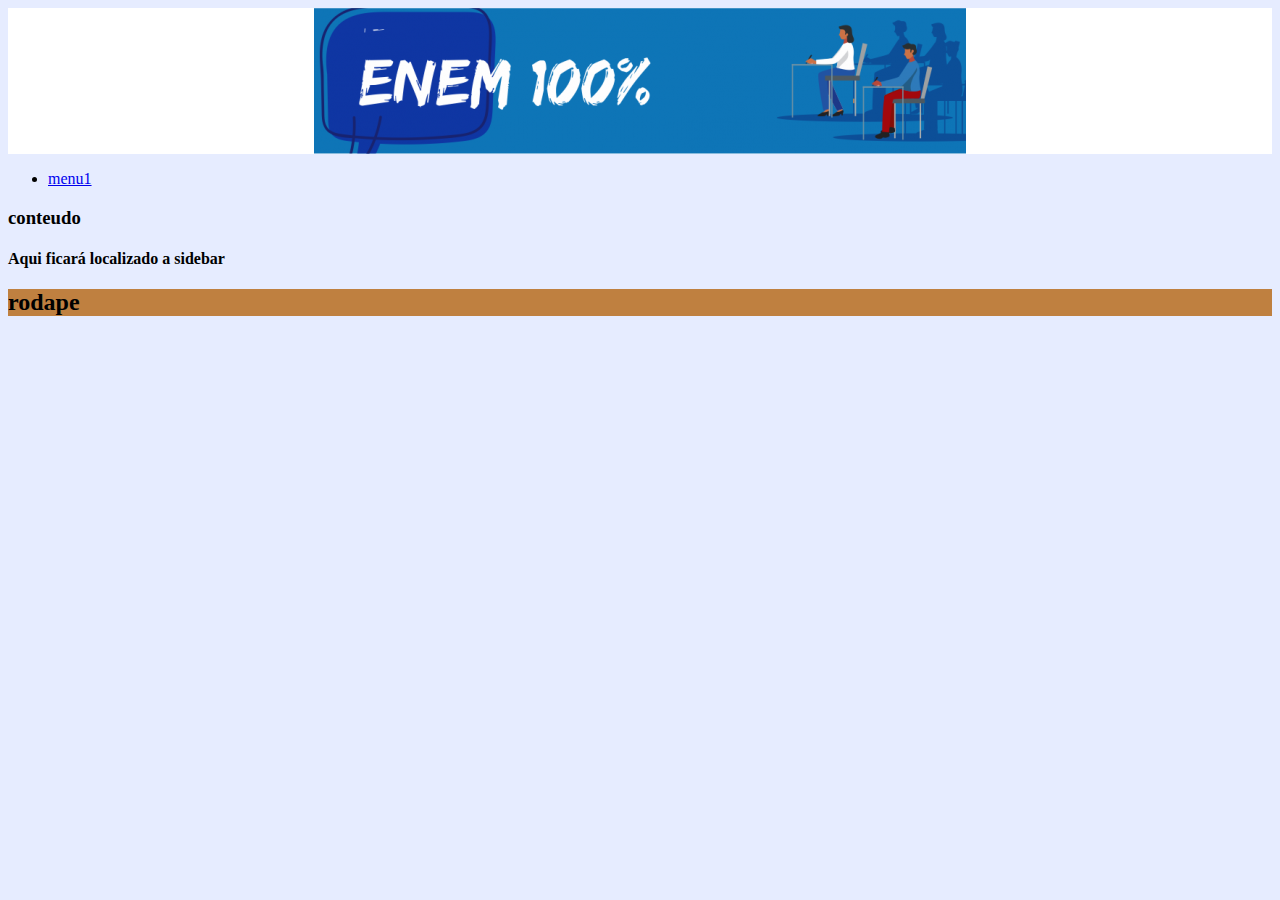
<file: index.html>
<!DOCTYPE html>
<html>
<head>
	<meta charset="utf-8">
	
	<title>Aula 1 - html</title>
	<link rel="stylesheet" href="css.css">
</head>
<body>
	<section class="">
	<header class="banner">

		<img src="imagem/cabenem.png" alt="">
		
	</header><!-- /header -->
<!-- menu -->
	<nav id="topo">
		<ul>
			<li><a href="#" title="">menu1</a></li>
		</ul>
	</nav>
	<article id="conteudo">
		<h3>conteudo</h3>
	</article>
	<aside id="lateral">
		<h4>Aqui ficará localizado a sidebar</h4>
		
	</aside>
	<footer id="rodape">
		<h2>rodape</h2>
	</footer>

		
	</section>
	
	
</body>
</html>
</file>
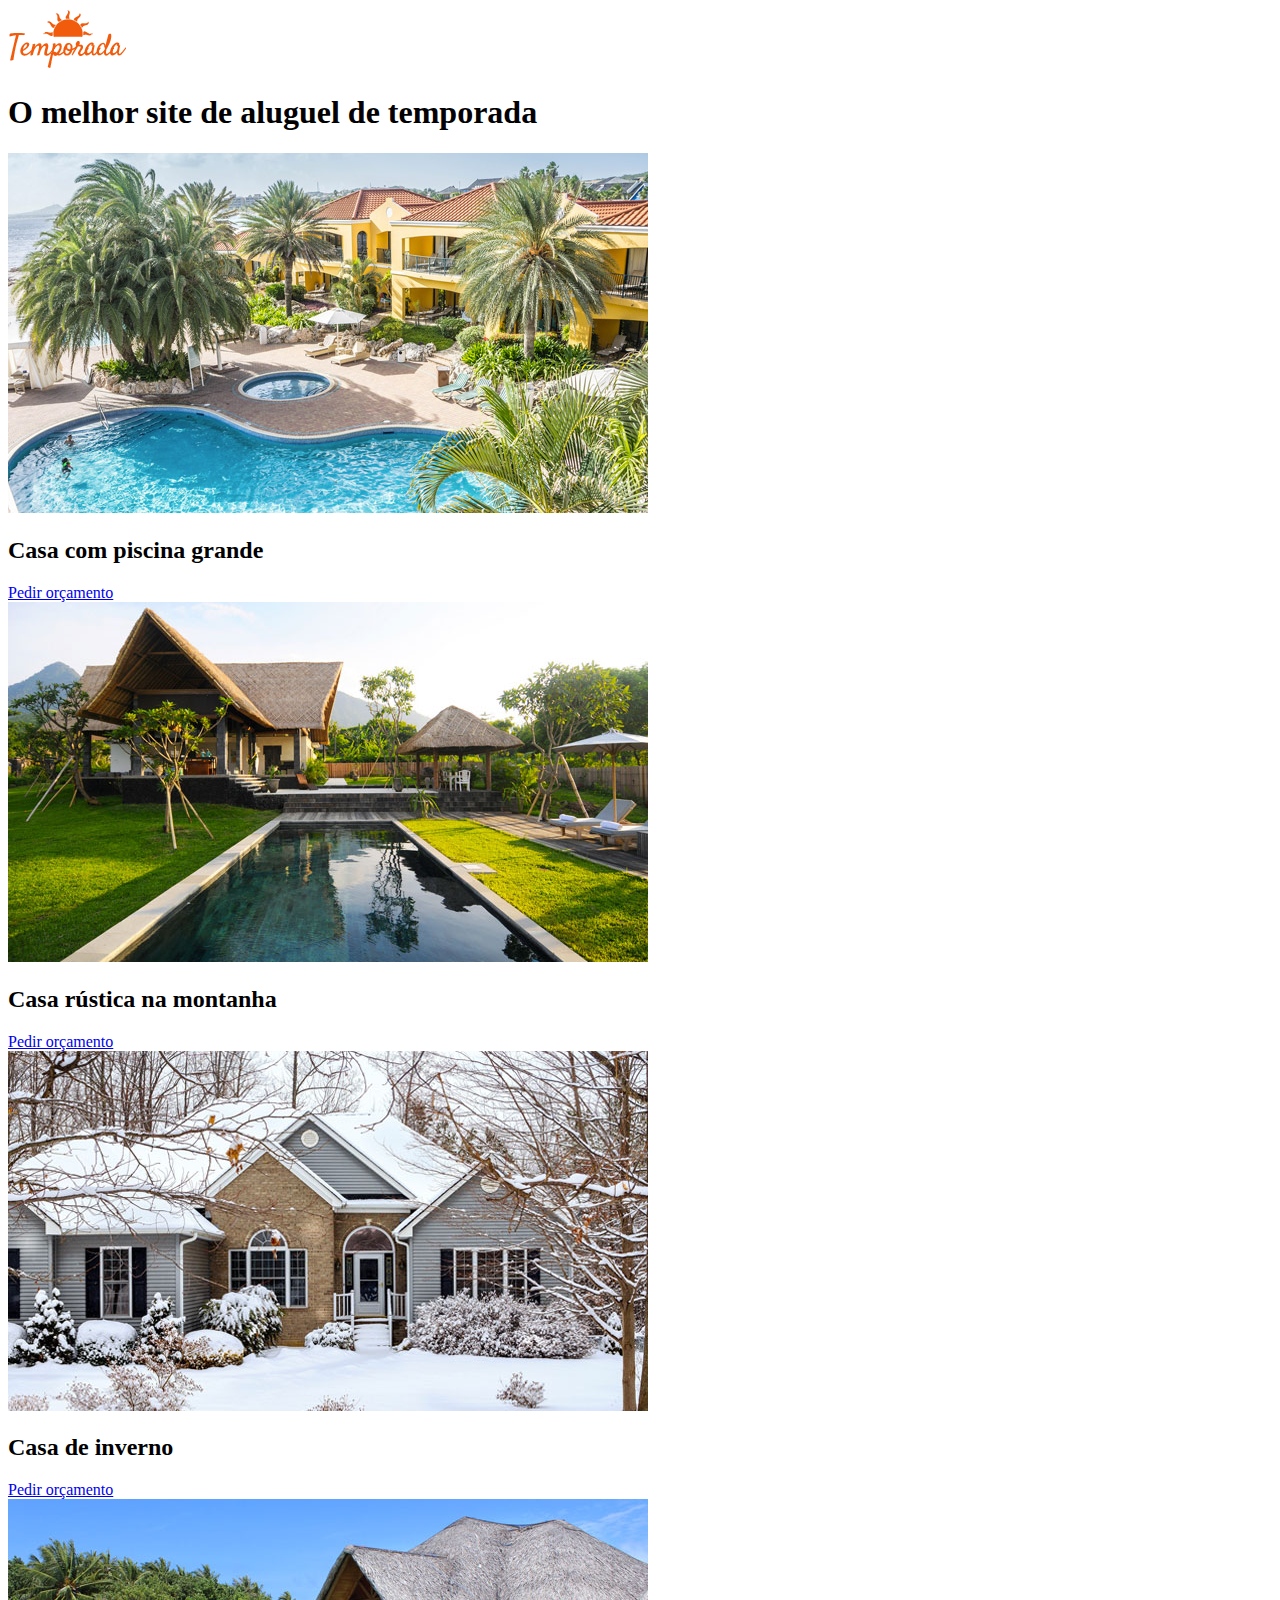
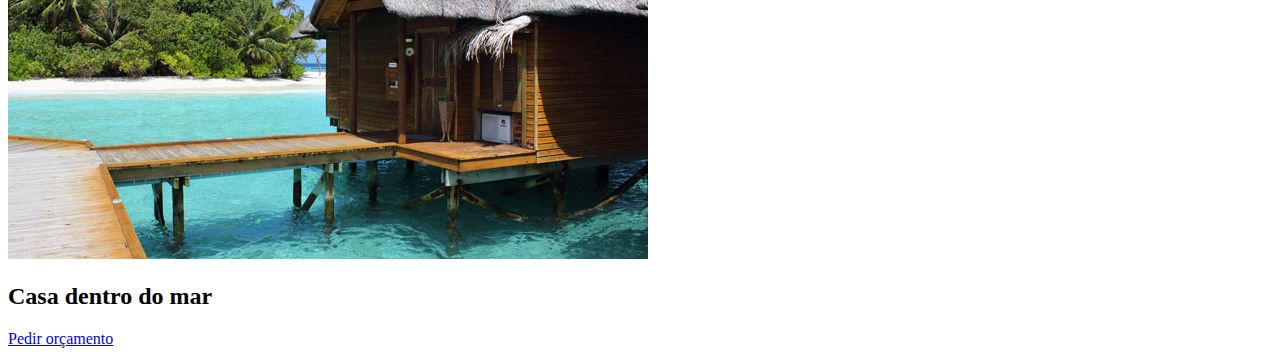
<file: minicurso-html5-css3-master/aula2/index.html>
<!DOCTYPE html>
<html>

  <head>
    <meta charset="utf-8">
    <title>Temporada - Suas férias no local perfeito</title>
  </head>

  <body>
    
    <header>
      <img src="imagens/logo.png" alt="Temporada">
    </header>

    <section>
      <h1>O melhor site de aluguel de temporada</h1>
    </section>

    <main>
      <article>
        <img src="imagens/casa1.jpg" alt="Casa com piscina grande">
        <h2>Casa com piscina grande</h2>
        <a href="orcamento.html">Pedir orçamento</a>
      </article>

      <article>
        <img src="imagens/casa2.jpg" alt="Casa rústica na montanha">
        <h2>Casa rústica na montanha</h2>
        <a href="orcamento.html">Pedir orçamento</a>
      </article>

      <article>
        <img src="imagens/casa3.jpg" alt="Casa de inverno">
        <h2>Casa de inverno</h2>
        <a href="orcamento.html">Pedir orçamento</a>
      </article>

      <article>
        <img src="imagens/casa4.jpg" alt="Casa dentro do mar">
        <h2>Casa dentro do mar</h2>
        <a href="orcamento.html">Pedir orçamento</a>
      </article>

    </main>

  </body>

</html>
</file>
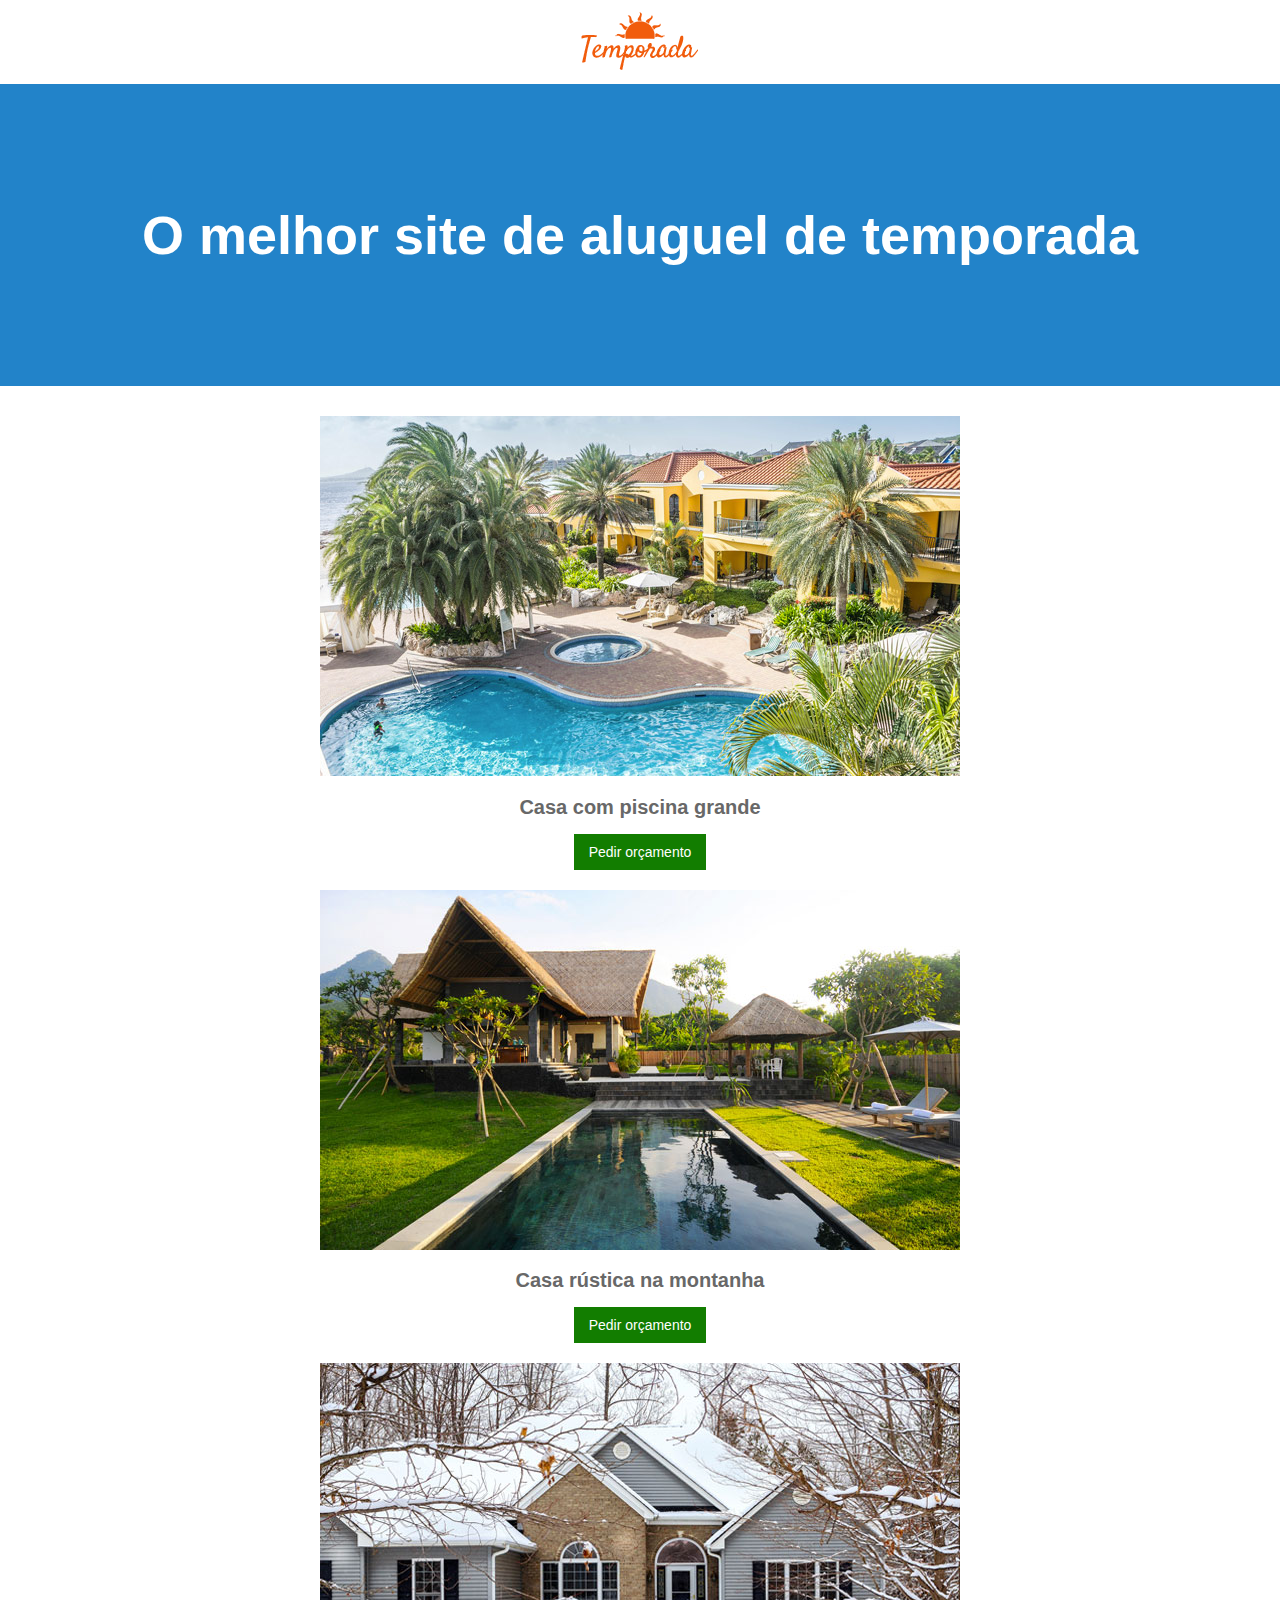
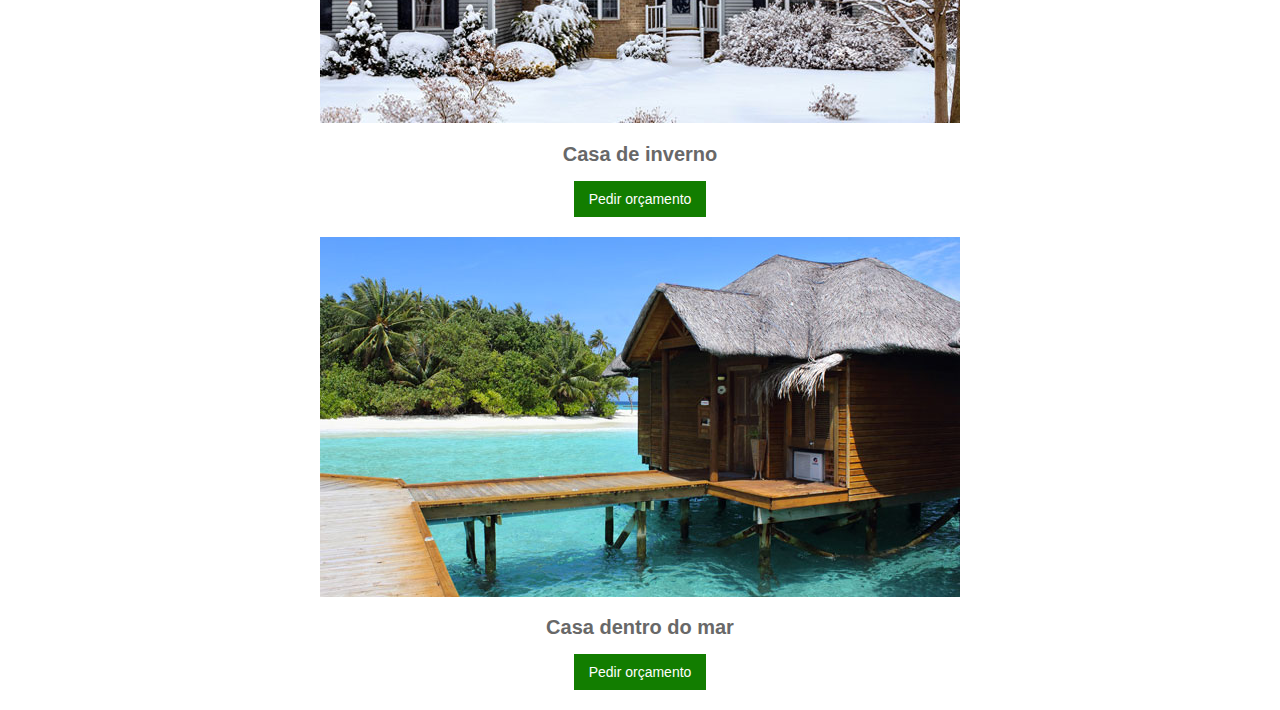
<file: minicurso-html5-css3-master/aula3/index.html>
<!DOCTYPE html>
<html>

  <head>
    <meta charset="utf-8">
    <title>Temporada - Suas férias no local perfeito</title>

    <link rel="stylesheet" href="css/estilos.css">
  </head>

  <body>
    
    <header class="cabecalho">
      <img src="imagens/logo.png" alt="Temporada">
    </header>

    <section class="chamada">
      <h1>O melhor site de aluguel de temporada</h1>
    </section>

    <main class="imoveis">
      <article>
        <img src="imagens/casa1.jpg" alt="Casa com piscina grande">
        <h2>Casa com piscina grande</h2>
        <a href="orcamento.html" class="botao">Pedir orçamento</a>
      </article>

      <article>
        <img src="imagens/casa2.jpg" alt="Casa rústica na montanha">
        <h2>Casa rústica na montanha</h2>
        <a href="orcamento.html" class="botao">Pedir orçamento</a>
      </article>

      <article>
        <img src="imagens/casa3.jpg" alt="Casa de inverno">
        <h2>Casa de inverno</h2>
        <a href="orcamento.html" class="botao">Pedir orçamento</a>
      </article>

      <article>
        <img src="imagens/casa4.jpg" alt="Casa dentro do mar">
        <h2>Casa dentro do mar</h2>
        <a href="orcamento.html" class="botao">Pedir orçamento</a>
      </article>

    </main>

  </body>

</html>
</file>
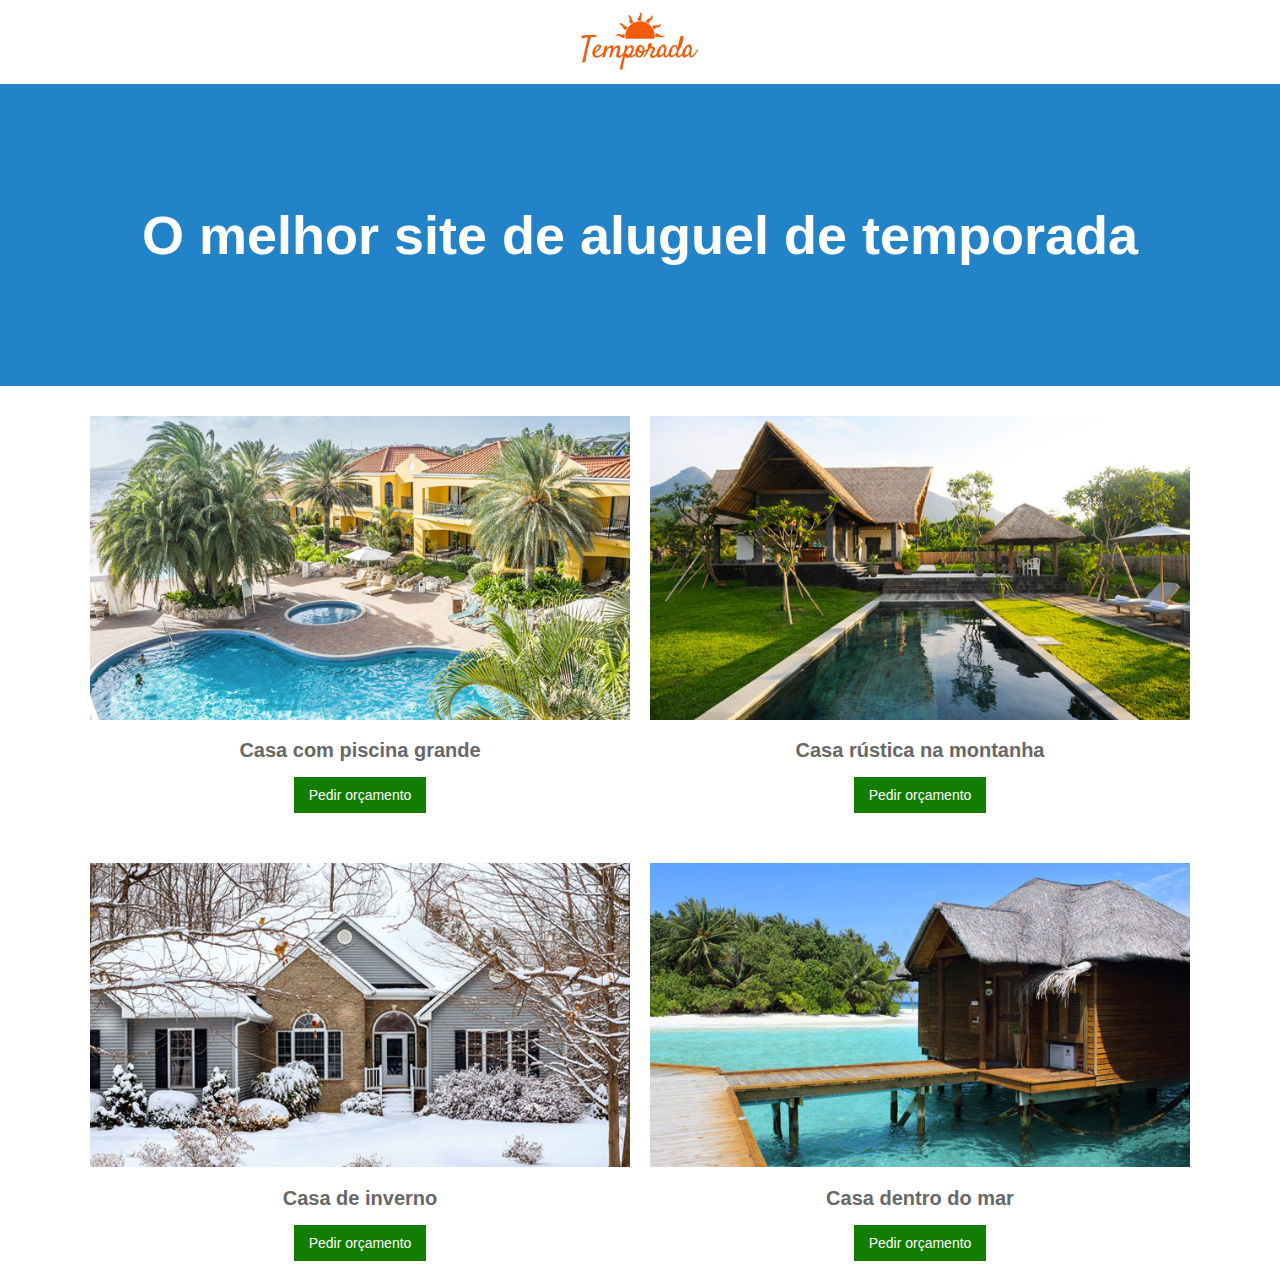
<file: minicurso-html5-css3-master/aula4/index.html>
<!DOCTYPE html>
<html>

  <head>
    <meta charset="utf-8">
    <meta name="viewport" content="width=device-width">
    
    <title>Temporada - Suas férias no local perfeito</title>

    <link rel="stylesheet" href="css/estilos.css">
  </head>

  <body>
    
    <header class="cabecalho">
      <img src="imagens/logo.png" alt="Temporada">
    </header>

    <section class="chamada">
      <h1>O melhor site de aluguel de temporada</h1>
    </section>

    <main class="imoveis">
      <article>
        <img src="imagens/casa1.jpg" alt="Casa com piscina grande">
        <h2>Casa com piscina grande</h2>
        <a href="orcamento.html" class="botao">Pedir orçamento</a>
      </article>

      <article>
        <img src="imagens/casa2.jpg" alt="Casa rústica na montanha">
        <h2>Casa rústica na montanha</h2>
        <a href="orcamento.html" class="botao">Pedir orçamento</a>
      </article>

      <article>
        <img src="imagens/casa3.jpg" alt="Casa de inverno">
        <h2>Casa de inverno</h2>
        <a href="orcamento.html" class="botao">Pedir orçamento</a>
      </article>

      <article>
        <img src="imagens/casa4.jpg" alt="Casa dentro do mar">
        <h2>Casa dentro do mar</h2>
        <a href="orcamento.html" class="botao">Pedir orçamento</a>
      </article>

    </main>

  </body>

</html>
</file>
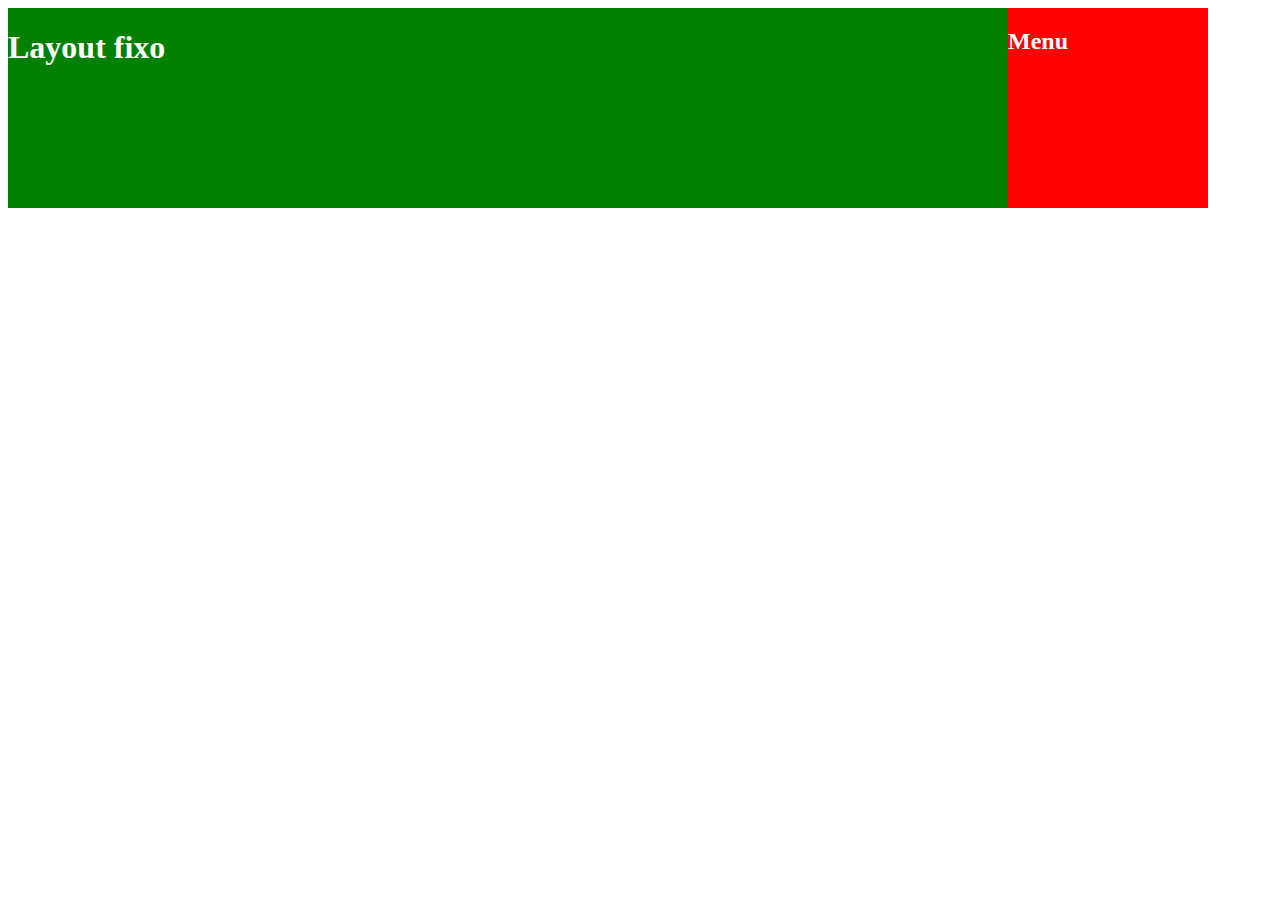
<file: minicurso-html5-css3-master/aula4/layout-fixo.html>
<!DOCTYPE html>
<html>

  <head>
    <meta charset="utf-8">
    <style>
    main {
      width: 1200px;
    }

    .col1 {
      float: left;
      width: 1000px;
      height: 200px;

      background-color: green;
      color: #fff;
    }

    .col2 {
      float: left;
      width: 200px;
      height: 200px;

      background-color: red;
      color: #fff;
    }
    </style>
  </head>

  <body>
    <main>
      <div class="col1"><h1>Layout fixo</h1></div>
      <div class="col2"><h2>Menu</h2></div>
    </main>

  </body>

</html>
</file>
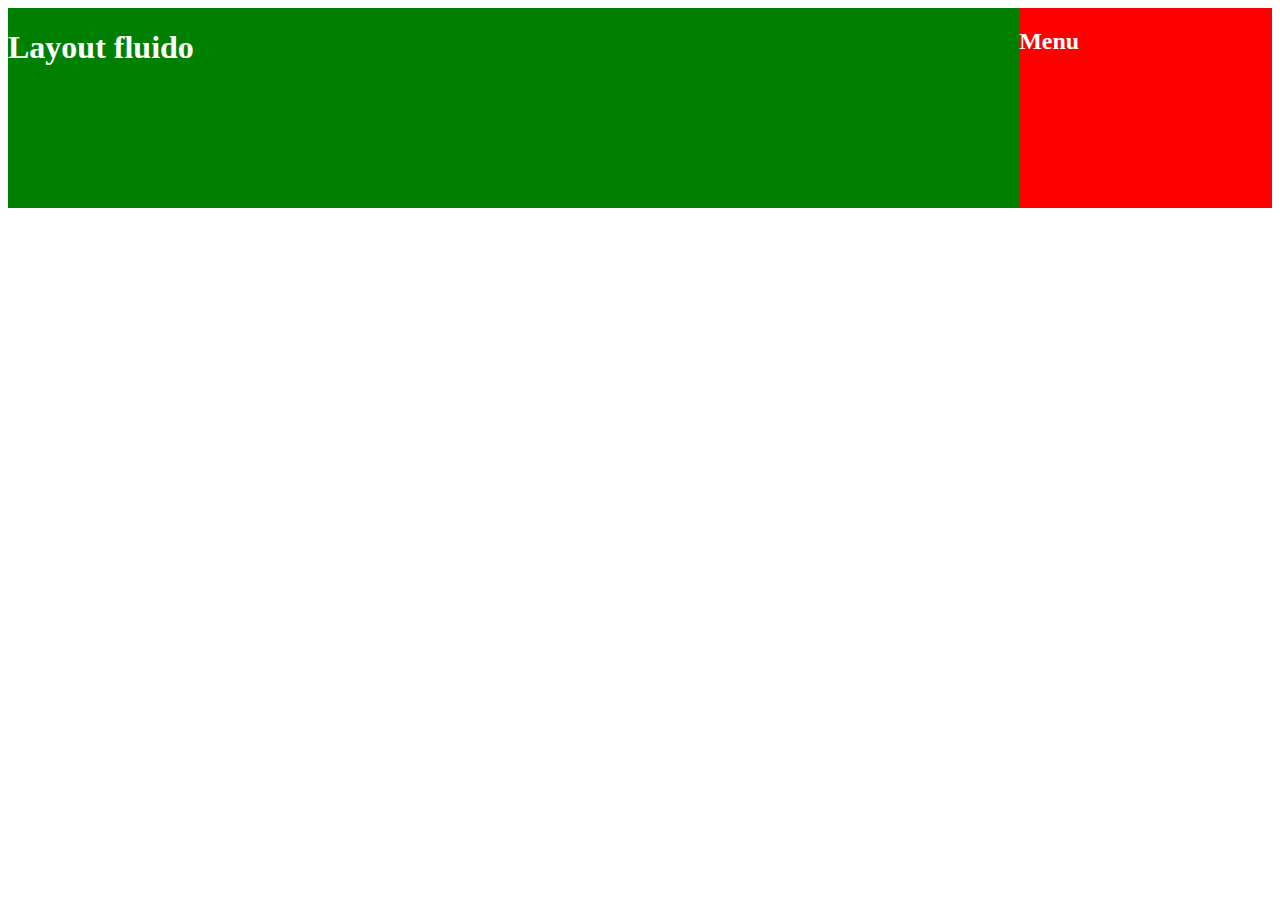
<file: minicurso-html5-css3-master/aula4/layout-fluido.html>
<!DOCTYPE html>
<html>

  <head>
    <meta charset="utf-8">
    <style>
    .col1 {
      float: left;
      width: 80%;
      height: 200px;

      background-color: green;
      color: #fff;
    }

    .col2 {
      float: left;
      width: 20%;
      height: 200px;

      background-color: red;
      color: #fff;
    }
    </style>
  </head>

  <body>
    
    <div class="col1"><h1>Layout fluido</h1></div>
    <div class="col2"><h2>Menu</h2></div>

  </body>

</html>
</file>
<file: css.css>
@media screen and (min-width: 800px) { 
  .container { 
    margin: 1em 2em; 

  } 
} 


body{
	background: #e6ecff;
}

img.disposicao{

	max-width: 100%;
	display: block;
	margin-left: auto;
	margin-right: auto;


}


#menu{

	background: #4d79ff;
	
}

.banner{

	background: #fff;
	
	
}

.banner img{

	max-width: 100%;
	display: block;
	margin-left: auto;
	margin-right: auto;

}


#conteudo{

}

#lateral{

	

}

#rodape{

	background: #bf8040;
	
}
</file>
<file: minicurso-html5-css3-master/aula3/css/estilos.css>
body {
  margin: 0;
  font-family: Arial, Helvetica, sans-serif;
  font-size: 14px;
}

.cabecalho {
  padding: 10px 0;
  text-align: center;
}

.chamada {
  background-color: #2283c9;
  padding: 120px 15px;
}

.chamada h1 {
  margin: 0;
  color: #fff;
  font-size: 54px;
  text-align: center;
}

.imoveis {
  text-align: center;
}

.imoveis article {
  margin: 30px 0;
}

.imoveis article h2 {
  font-size: 20px;
  color: #686868;
  margin-bottom: 25px;
}

.imoveis .botao {
  padding: 10px 15px;
  background-color: #127d00;
  color: #fff;
  text-decoration: none;
}
</file>
<file: minicurso-html5-css3-master/aula4/css/estilos.css>
body {
  margin: 0;
  font-family: Arial, Helvetica, sans-serif;
  font-size: 14px;
}

.cabecalho {
  padding: 10px 0;
  text-align: center;
}

.chamada {
  background-color: #2283c9;
  padding: 60px 15px;
}

.chamada h1 {
  margin: 0;
  color: #fff;
  font-size: 36px;
  text-align: center;
}

.imoveis {
  max-width: 1100px;
  margin: 0 auto;
  padding: 0 15px;
  text-align: center;
}

.imoveis article {
  margin: 30px 0;
}

.imoveis article img {
  max-width: 100%;
}

.imoveis article h2 {
  font-size: 20px;
  color: #686868;
  margin-bottom: 25px;
}

.imoveis .botao {
  padding: 10px 15px;
  background-color: #127d00;
  color: #fff;
  text-decoration: none;
}

@media (min-width: 600px) {
  .chamada {
    padding: 120px 15px;
  }

  .chamada h1 {
    font-size: 54px;
  }

  .imoveis article {
    float: left;
    width: calc(50% - 10px);
  }

  .imoveis article:nth-child(even) {
    margin-left: 20px;
  }

}
</file>
